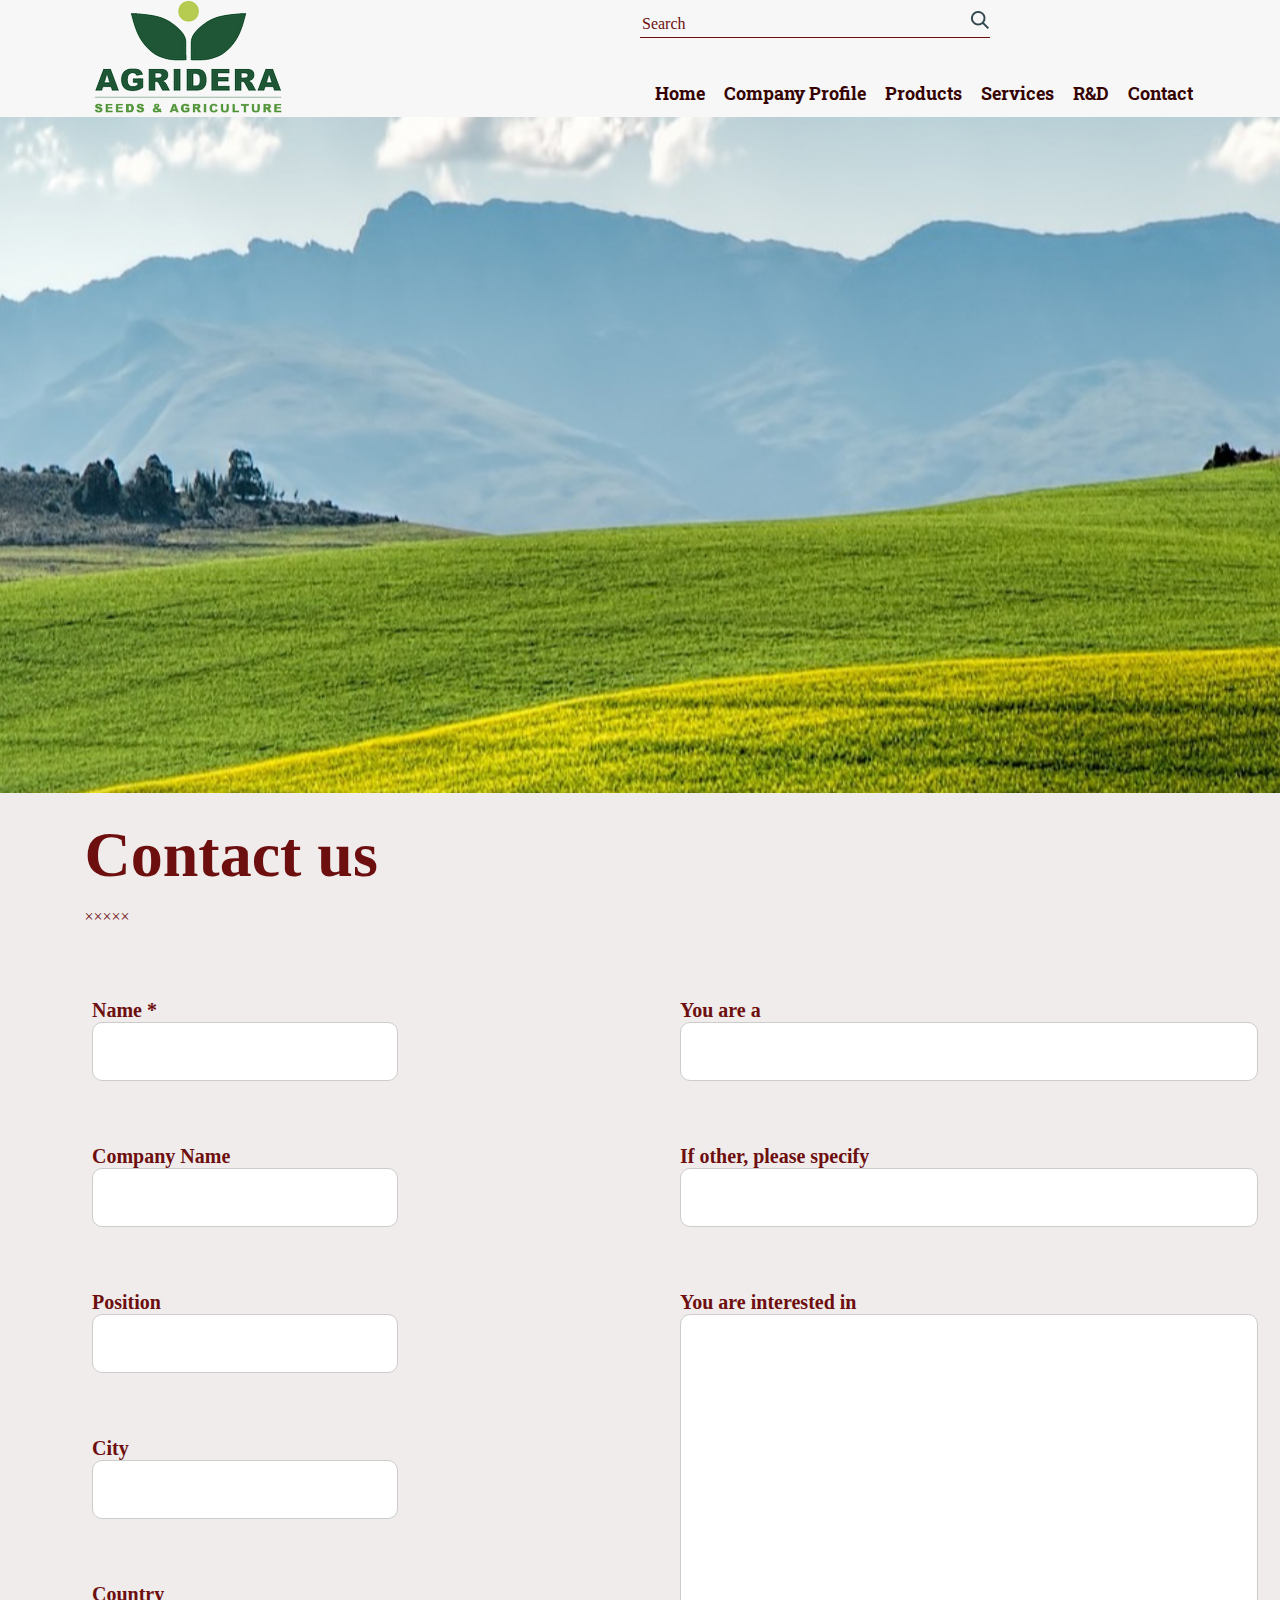
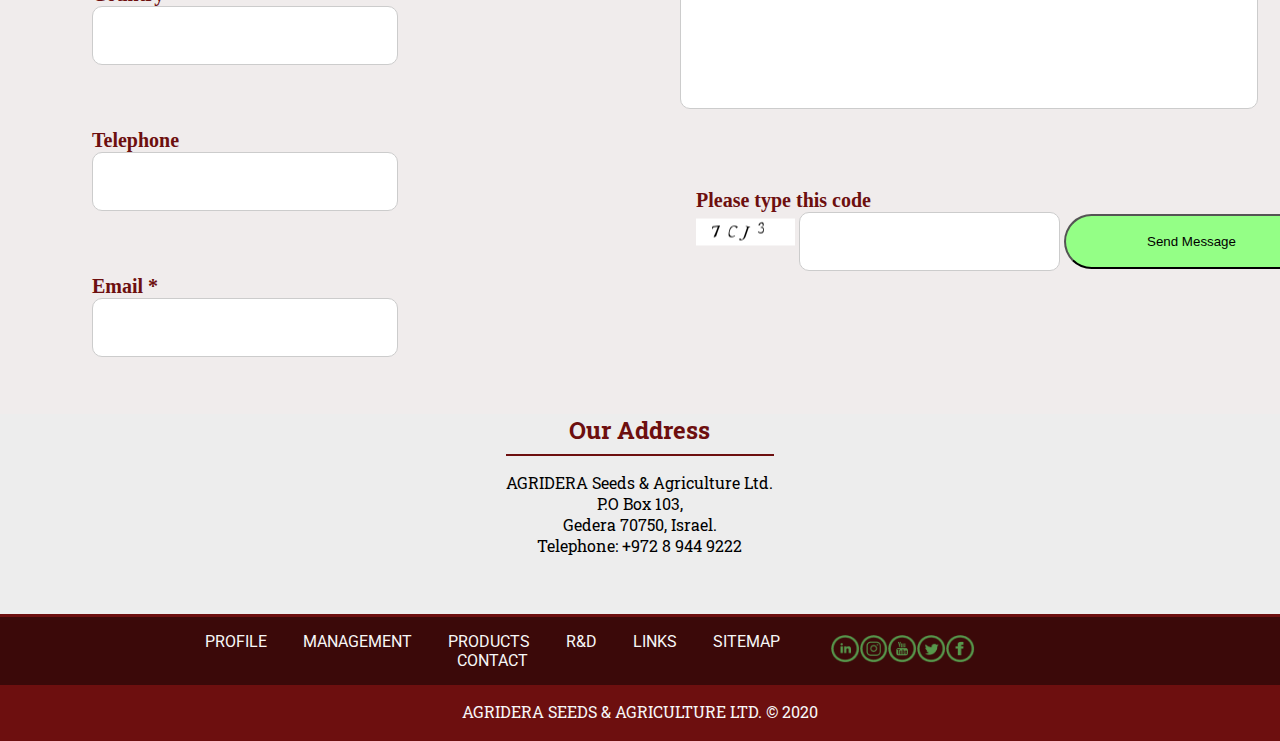
<file: index4.html>
<!DOCTYPE html>
<html lang="uk">
<head>
    <meta charset="UTF-8">
    <meta name="viewport" content="width=device-width, initial-scale=1.0">
    
    <!-- Fonts -->
    <link rel="stylesheet" href="https://fonts.googleapis.com/css?family=Roboto+Slab&display=swap">
    <link rel="stylesheet" href="https://fonts.googleapis.com/css?family=Roboto&display=swap">
    <link rel="stylesheet" href="https://fonts.googleapis.com/css?family=Heebo&display=swap">
    <meta name="viewport" content="width=320, initial-scale=1.0"/>
    <!-- External CSS -->
    <link rel="stylesheet" href="CSS/style.css">
    
    <title>На 5</title>
</head>
<body id="wh" >
    
        <!-- Header -->
    <div class="header">
        <div class="head_wr">
            <div class="row">
                <div class="w-2">
                    <div id="logo">
                        <img src="imeg/Logo.png" alt="Логотип">
                    </div>
                </div>
                <div class="w-2 al_right">
                    <div id="search">
                        <div id="search2" class="flex">
                            <input type="text" placeholder="Search">
                            <button>Submit</button>
                        </div>
                    </div>
                    <div id="menu">
                        <ul>
                            <li><a href="https://lirik1111.github.io/My_first_Lirik.github.io/">Home</a></li>
                            <li><a href="">Company Profile</a></li>
                            <li><a href="https://lirik1111.github.io/Lirik1111-My_second_Lirik.github.io/">Products</a></li>
                            <li><a href="">Services</a></li>
                            <li><a href="">R&D</a></li>
                            <li><a href="https://lirik1111.github.io/4_pr/">Contact</a></li>
                        </ul>
                    </div>
                </div>
            </div>
        </div>
    </div>
    <div class="content">
        <div id="sl3"></div>
    </div>
    <!-- Products -->
    <div id="products22">
        <div class="roww">
            <div class="w-7">
                <h1 class="M1">Contact us</h1>
                <p class="M2">×××××</p>
            </div>
        </div>
    </div>

    </div>
    <div class="tomato_cl22">
        <div class="tomato_cl_wr">
            <div class="tomato_wh">
                <div class="hg">
                    <div class="tomato_plan">
                        <div class="">
                            <h5 class="M1_1">Name *
                            </h5>
                            <input class="init" type="text">
                        </div>
                    </div>
                </div>
            </div>
            <div class="tomato_wh">
                <div class="">
                    <div class="tomato_plan">
                        <div class="">
                            <h5 class="M1_1">Company Name
                            </h5>
                            <input class="init" type="text">
                        </div>
                    </div>
                </div>
            </div>
            <div class="tomato_wh">
                <div class="">
                    <div class="tomato_plan">
                        <div class="">
                            <h5 class="M1_1">Position
                            </h5>
                            <input class="init" type="text">
                        </div>
                    </div>
                </div>
            </div>
            <div class="tomato_wh">
                <div class="">
                    <div class="tomato_plan">
                        <div class="">
                            <h5 class="M1_1">City
                            </h5>
                            <input class="init" type="text">
                        </div>
                    </div>
                </div>
            </div>
            <div class="tomato_wh">
                <div class="">
                    <div class="tomato_plan">
                        <div class="">
                            <h5 class="M1_1">Country
                            </h5>
                            <input class="init" type="text">
                        </div>
                    </div>
                </div>
            </div>
            <div class="tomato_wh">
                <div class="">
                    <div class="tomato_plan">
                        <div class="">
                            <h5 class="M1_1">Telephone
                            </h5>
                            <input class="init" type="text">
                        </div>
                    </div>
                </div>
            </div>
            <div class="tomato_wh">
                <div class="">
                    <div class="tomato_plan">
                        <div class="">
                            <h5 class="M1_1">Email *
                            </h5>
                            <input class="init" type="text">
                        </div>
                    </div>
                </div>
            </div>
            
        </div>
        <div class="tomato_cl_wr">
            <div class="tomato_wh2">
                <div class="">
                    <div class="tomato_plan">
                        <div class="">
                            <h5 class="M1_1">You are a
                            </h5>
                            <input class="init1_1" type="text" list="products">
                            <datalist id="products">
                                <option value="seed produser" />
                                <option value="seed" />
                                <option value="garlic" />
                                <option value="waterltmon" />
                             </datalist>
                        </div>
                    </div>
                </div>
            </div>
            <div class="tomato_wh2">
                <div class="">
                    <div class="tomato_plan">
                        <div class="">
                            <h5 class="M1_1">If other, please specify
                            </h5>
                            <input class="init1_1" type="text">
                        </div>
                    </div>
                </div>
            </div>
            <div class="tomato_wh2">
                <div class="">
                    <div class="tomato_plan">
                        <div class="">
                            <h5 class="M1_1">You are interested in
                            </h5>
                            <input class="init2" type="text">
                        </div>
                    </div>
                </div>
            </div>
            <div class="typcode">
                <div class="tomato_wh2">
                    <div class="">
                        <div class="tomato_plan2">
                            <div class="">
                                <h5 class="M1_1">Please type this code
                                </h5>
                                <div class="capcha">
                                    <img src="imeg/image 12.png">
                                    <input class="init3" type="text">
                                    <button class="send">Send Message</button>
                                </div>
                            </div>
                        </div>
                    </div>
                </div>
            </div>
        </div>
    </div>
    <main id="lower-conten">
        <div class="otstup">
            <div class="wrapper">
                <div  class="gr">
                    <div class="w-33">
                        <p class="subheading">Our Address</p>
                        <hr class="hr1">
                        <p>AGRIDERA Seeds & Agriculture Ltd.<br> P.O Box 103,<br> Gedera 70750, Israel.<br> Telephone: +972 8 944 9222</p>
                    </div>
                </div>
            </div>
        </div>
    </main>
    
   
    <!-- Lower Content -->
 
    <!-- Footer -->
    <div class="foot">
        <div class="foot_up">
            <div id="text_foot_up">
                <ul>
                    <li><a href="">PROFILE</a></li>
                    <li><a href="">MANAGEMENT</a></li>
                    <li><a href="">PRODUCTS</a></li>
                    <li><a href="">R&D</a></li>
                    <li><a href="">LINKS</a></li>
                    <li><a href="">SITEMAP</a></li>
                    <li><a href="">CONTACT</a></li>
                </ul>
            </div>
            <div id="Icon">
                <a href=""><img id="Icon_1" class="image" src="imeg/Ico_in.png"></a>
                <a href=""><img id="Icon_2" class="image" src="imeg/Ico_inst.png"></a>
                <a href=""><img id="Icon_3" class="image" src="imeg/Ico_tube.png"></a>
                <a href=""><img id="Icon_4" class="image" src="imeg/Ico_tw.png"></a>
                <a href=""><img id="Icon_5" class="image" src="imeg/Ico_fb.png"></a>
            </div>
        </div>
        <p>AGRIDERA SEEDS & AGRICULTURE LTD. © 2020</p>
    </div>
</body>
</html>
</file>
<file: CSS/style.css>
body {
    background-color:#e8ffe6;
    margin: 0px;
    font-family: 'Roboto Slab' ,serif;

}
#wh{
    background-color: #f0ecec;
}
.head_wr{
    max-width: 1127px;
    width: 100%;
    margin: 0 auto;
 
}
.row::after{
    clear: both;
    content: "";
    display: block;
}
.row_w{
    display: flex;
}
.mmm{
    margin-top: 22px;
    width: 24px;
    height: 4px;
}
.w-2{
    width: 50%;
    float: left;
}
.w-7{
    vertical-align: middle;
    width: 100%;


}
.w-3{
    width: 33.33%;
    float: left;
}
.w-33{
    width: 33.33%;
    float: left;
    text-align: center;
}
.MM1{
    font-size: 54px;
    font-weight: bold;
    font-family: 'Roboto', serif;
    color: #6d0f0f;
    margin: 0;
}
.MM2{
    font-size: 30px;
    font-weight: bold;
    font-family: 'Roboto', serif;
    color: #6d0f0f;
    margin: 0;
}
.w-3_3{
    width: 33.33%;
    float: left;
    padding: 5px;
}

.align-right{
    text-align: right;
}
.align-left{
    text-align: left;
}
.p1{
    font-size: 17px;
}
.tomato_cl{
    max-width: 1100px;
    width: 100%;
    column-count: 3;
    text-align: center;
    margin: 25px auto;
    background-color: #e8ffe6;

}
.main_block{
    display: block;
    max-width: 1100px;
    width: 100%;
    margin: 25px auto;
    text-align: left;
}
.main_block_m{
    display: flex;
    justify-content: space-between;
    align-items: baseline;
    text-align: left;
}
.tomato_cl_4{
    max-width: 1100px;
    width: 100%;
    max-height: 149px;
    height: 100%;
    column-count: 2;
    text-align: left;
    margin: 25px auto;
    background-color: #f8d9d9;

}
.tomato_cl2{
    max-width: 1100px;
    width: 100%;
    column-count: 2;
    text-align: center;
    margin: 25px auto;
   

}
.tomato_cl22{
    max-width: 1160px;
    width: 100%;
    
    column-count: 2;
    text-align: left;
    margin: 25px auto;
 

}
.otstup{
    height: 200px;
}
.hg{
    max-height: 123px;
    height: 100%;
}
.tomato_cll{
    max-width: 498px;
    width: 100%;
    max-height: 86px;
    height: 100%;
    margin: 25px auto;
    


}
.tomato_cll2{
    display: flex;
    max-width: 525px;
    width: 100%;
    max-height: 277px;
    height: 100%;
    margin: 25px auto;
    justify-content: baseline;


}
.tomato_wh{
    max-width: 300px;
    width: 100%;
    padding:2em;
}
.tomato_wh2{
    max-width: 700px;
    width: 100%;
    padding:2em;
}
.tomato_name{
    position: absolute;
    margin-top: -40px;
    max-width: 300px;
    max-height: 69px;
    width: 100%;
    height: 100%;
    background-color: #f7f7f7;
   
}
.tomato_plan2{
    width: 630px;
    margin: 1em;
}
h1 a {
    text-decoration: none;
    color: #3b0909;
}
.disp_line{
    max-width: 498px;
    width: 100%;
    margin-top: 30px;
    display: flex;
    justify-content: baseline;
}
.im_hg{
    width: 540px;
    height: 498px;
}
.tomato_inf{
    margin-top: -1px;
}

.tomato_cl_wr{
    display: flex;
    flex-direction: column;
    justify-content: space-between;
  
}
#poto2{
    display: flex;
    padding-top: 29px;
    text-align: left;
}
.mas2{
    text-align: left;
}
.content h1{
    font-family: 'Times New Roman', serif;

}
.mes2{
    text-align: left;
}
.content a{
    font-family: 'Roboto', serif;

}
.flex input{
    font-family:'Times New Roman', serif;
}
.flex{
    display: flex;
    align-items: flex-end;
}
#logo {
margin-top: 10px 0 0 0;
}
#search {
    border-bottom: 1px solid;
    color: #6d0f0f;
    display: inline-block;
    max-width: 350px;
    width: 100%;
    margin: 10px 0 43px 0;
}
#search input{
    font-size: 16px;
    color: #6d0f0f;
    background-color: transparent;
    border: none;
    max-width: 327px;
    height: 25px;
    width: 100%;
}
       #search input::placeholder{
            color: #6d0f0f;
       }

#search button{
    background: url(../imeg/Search.png) no-repeat center;
    font-size: 0px;
    height: 18px;
    width: 18px;
    border: none;
    cursor: pointer;
    margin-bottom: 8px;
}
.btnpdf {
    background-color: #f3858500;  
    border: 2px solid #f83f1e;
    border-radius:  50px;
    color: #f0280e; 
    cursor: pointer; 
    height: 50px;
    width: 180px;
}

/* Darker background on mouse-over */
.btnpdf:hover {
    border: 2px solid #6b0e08;
    color: #a7150b; 
}
#menu ul{
    padding: 0;
    margin: 0;
    list-style: none;

}

#menu ul li{
    display: inline;
    margin-left: 15px;
}
#menu ul li a{
    color: rgb(54, 3, 3);
    font-size: 18px;
    font-weight: bold;
    text-decoration: none;
    transition: color 0.3s ease, font-size 0.3s ease , transform 0.3s ease;


}
#menu ul li a:hover{
  color: #ec1b1b;
}
#menu ul li a:active{
    font-size: 20px;
    transform: scale(2.3);
}
#sl{
    text-align: center;
    background: url(../imeg/bg.jpg) no-repeat center;
    background-size: cover;
    padding: 338px 0;
    margin-top: -135px;
}
#sl2{
    text-align: center;
    background: url(../img/20200301fb.jpg) no-repeat center;
    background-size: cover;
    padding: 338px 0;
}
#sl3{
    text-align: center;
    background: url(../imeg/image\ 7.jpg) no-repeat center;
    background-size: cover;
    padding: 338px 0;
}
#sl h1{
    color: #6d0f0f;
    font-size: 48px;
    font-weight: bold;
}
#sl a{
    display: block;
    background-color: #6d0f0f;
    color: #f7f7f7;
    font-size: 16px;
    text-align: center;
    width: 155px;
    height: 55px;
    margin: 0 auto;
    text-decoration: none;
    line-height: 55px;

}
#products{
    max-width: 1600px;
    width: 100%;
    margin: 25px auto;
    text-align: center;

}
#products22{
    max-width: 1111px;
    width: 100%;
    margin: 25px auto;
    text-align: center;

}
#products_s{
    max-width: 1100px;
    width: 100%;
    margin: 25px auto;
    text-align: left;

}
#products_2{
    max-width: 1100px;
    width: 100%;
    margin: 25px auto;
    text-align: left;
}
#products_2-2{
    max-width: 1100px;
    width: 100%;
    margin: 25px auto;

}

#products .row{
    display: flex;
    justify-content: center;
    align-items: baseline;
}
#products22 .roww{
    display: flex;
    justify-content: center;
    align-items: baseline;
    text-align: left;
}
.vs-fr{
    display: flex;
    justify-content: center;
    align-items: center;
}
.content-enclosure{
    text-align: left;
    margin-right: 30px;
}
.photo-enclosure{
    margin-left: 15px;
}
#line1{
    transform: rotate(90deg);
}

.vr {
    display: inline;
    height: 60px;
    margin: 10px;
    border-left: 6px solid #f80000;
 }

.seed-fr{
    display: flex;
    justify-content: center;
    align-items: center;
}
.init{
    max-width: 350px;
    width: 100%;
    height: 55px;
    border-radius: 10px;
    border: 1px solid #cccccc;
}
.init1_1{
    max-width: 635px;
    width: 100%;
    height: 55px;
    border-radius: 10px;
    border: 1px solid #cccccc;
}

.init3{
    max-width: 255px;
    width: 100%;
    height: 55px;
    border-radius: 10px;
    border: 1px solid #cccccc;
}
.init2{
    max-width: 634px;
    width: 100%;
    height: 391px;
    border-radius: 10px;
    border: 1px solid #cccccc;
}
.capcha{
    height: 55px;
    display: inline;
}
.send{
    max-width: 255px;
    width: 100%;
    border-radius: 50px;
    height: 55px;
    background-color: #94ff86;
}
.content-enclosure2{
    text-align: left;
    margin-right: 30px;
}
.photo-enclosure2{
    position: relative;
    margin-left: 5px;
}
.centered-image {
    position: absolute;
    top: 50%;
    left: 50%;
    transform: translate(-50%, -50%);
}
.M1{
    font-family: 'Times new roman', serif;
    color: #6d0f0f;
    font-size: 64px;
    margin: 0 ;
}
.M1_1{
    font-family: 'Times new roman', serif;
    color: #6d0f0f;
    font-size: 20px;
    margin: 0 ;
}
.M1_2{
    font-weight: bold;
    font-family: 'Roboto', serif;
    color: #bb0e0e;
    font-size: 30px;
    margin: 0 ;
}
.M2{
    font-family: 'Times new roman', serif;
    color: #6d0f0f;
}
.M3{
    font-family: 'Times new roman', serif;
    color: #6d0f0f;
    font-size: 20px;
}
.M3_3{
    font-family: 'Times new roman', serif;
    color: #6d0f0f;
    font-size: 20px;

}

.main_wr{
    max-width: 1127px;
    width: 100%;
    margin: 0 auto;
}
#x_3_text{
    max-width: 1100px;
    width: 100%;
    text-align: center;
    margin: 25px auto;
    background-color: white;
    padding: 40px 0;
}
.Vision_Mission{
    background: url(../images/___.png) no-repeat center;
    background-color: rgb(255, 255, 255);
    font-size: 20px;
    padding: 78px 0;
}
#lower-content{
    background-color: #ededed;
    text-align: center;
    padding: 78px 0 ;

}
#lower-conten{
    background-color: #ededed;
    text-align: center;
    height: 200px;

}
#lower-content_2{
    background-color: #ffe4e4;
    text-align: center;
    padding: 78px 0 ;

}
.header{
    background-color: #f7f7f7;
}
.heading{
    font-size: 64px;
    font-weight: bold;
    color: #6d0f0f;
    line-height: 147%;
    margin: 0;
}
.exes{
    color: #6d0f0f;
    font-size: 20px;
}
.gr{
    display: flex;
    justify-content: center;
    align-items: baseline;
}
.gr_2{
    display: flex;
    justify-content: space-between;
    align-items: baseline;
    text-align: left;
}
.gr_22{
    display: flex;
    justify-content: center;
    text-align: left;
}
.subheading{
    font-size: 24px;
    font-weight: bold;
    color: #6d0f0f;
    margin: 0;
}
.h2{
    font-weight: bold;
    font-size: 20px;
    font-family: 'Roboto Slab' ,serif;
}
.sp {
    max-width: 495px;
    width: 100%;
    font-weight: bold;
    font-size: 20px;
    font-family: 'Roboto Slab' ,serif;
    text-decoration: none;
}
.none{
    text-decoration: none;
}
.sp ul{
    list-style: none;
    padding: 0px;
}
.hr1{
    width: 266px;
    border: 1px solid;
    border-color: #6d0f0f;
}
.hr11{
    width: 350px;
    border: 1px solid;
    border-color: #6d0f0f;
}
.foot_up{
    display: flex;
    flex-direction: row;
    background-color: #3b0909;
    padding: 15px 5px;
    align-items: center;
    justify-content: space-around;
}
#Icon{
    display: flex;
    justify-content: space-between;
    width: 12%;
    margin-right: 300px;
}
#text_foot_up{
    margin-left: 150px;
    font-family: 'Roboto', serif;
}
#text_foot_up a{
    color: #f7f7f7;
    transition: color 0.3s ease;
}
#text_foot_up a:hover{
    color: #ec1b1b;
    transform: scale(2.3);
}
#text_foot_up ul {
    padding: 0;
    margin: 0;
    list-style: none;
    
}
#text_foot_up ul li {
    display: inline;
    margin: 1em;

}
#text_foot_up ul li a {
    color: #f7f7f7;
    font-size: 16px;
    text-decoration: none;
    transition: color 0.4s;

}
img{
    max-width: 100%;
    height: auto;

}
.vinograd{
    max-width:300px;
    width: 100%;
    height: 275px;
}

@media (max-width:1200px){
    .init{
        max-width: 270px;
        width: 100%;
        height: 55px;
        border-radius: 10px;
        border: 1px solid #cccccc;
    }
    .tomato_plan2{
        width: 400px;
        margin: 1em;
    }
    .capcha img{
        height: 30px;
    }
    .send {
        max-width: 120px;
        width: 100%;
        border-radius: 50px;
        height: 55px;
        background-color: #94ff86;
    }
    .init3 {
        max-width: 115px;
        width: 100%;
        height: 55px;
        border-radius: 10px;
        border: 1px solid #cccccc;
    }
    .tomato_wh2 {
        max-width: 300px;
        width: 100%;
        padding: 2em;
    }
    .init2 {
        max-width: 270px;
        width: 100%;
        height: 201px;
        border-radius: 10px;
        border: 1px solid #cccccc;
    }
    
    .init1_1 {
        max-width: 270px;
        width: 100%;
        height: 45px;
        border-radius: 10px;
        border: 1px solid #cccccc;
    }
    .tomato_cll{
        max-width: 498px;
        width: 100%;
        max-height: 86px;
        height: 100%;
        margin: 25px auto;
        text-align: left;
    
    
    }
    #sl {
        text-align: center;
        background: url(../imeg/bg.jpg) no-repeat center;
        background-size: cover;
        padding: 208px 0;
        margin-top: -177px;
    }
    #sl2 {
        text-align: center;
        background: url(../img/20200301fb.jpg) no-repeat center;
        background-size: cover;
        padding: 208px 0;
        

    }
    #sl3{
        text-align: center;
        background: url(../imeg/image\ 7.jpg) no-repeat center;
        background-size: cover;
        padding: 208px 0;
    }

    #sl h1 {
        color: #6d0f0f;
        font-size: 24px;
        font-weight: bold;
    }
    #menu ul li a {
        color: rgb(54, 3, 3);
        font-size: 11px;
        font-weight: bold;
        text-decoration: none;
        transition: color 0.3s ease, font-size 0.3s ease, transform 0.3s ease;
    }
    #search {
        border-bottom: 1px solid;
        color: #6d0f0f;
        display: inline-block;
        max-width: 350px;
        width: 80%;
        margin: 10px 0 13px 0;
    }
    img{
        max-width: 100%;
        height: 50px;
    
    }
    
    .row_w img {
        max-width: 100%;
        height: 70px;
    }
    #products {
        max-width: 1600px;
        width: 100%;
        margin: 10px auto;
        text-align: center;
    }
    .Vision_Mission {
        background: url(../images/___.png) no-repeat center;
        background-color: rgb(255, 255, 255);
        font-size: 10px;
        padding: 30px 0;
    }
    .M1 {
        font-family: 'Times new roman', serif;
        color: #6d0f0f;
        font-size: 34px;
        margin: 0;
    }
    .content-enclosure {
        padding-left: 17px;
        text-align: left;
        margin-right: 30px;
    }
    .photo-enclosure img {
        height: 165px;
        width: 165px;
    }
    .photo-enclosure2 img {
        height: 165px;
        width: 165px;
    }
    .photo-enclosure2 .centered-image {
        height: 80px;
        width: 80px;
    }
    #sl a {
        display: block;
        background-color: #6d0f0f;
        color: #f7f7f7;
        font-size: 11px;
        text-align: center;
        width: 100px;
        height: 50px;
        margin: 0 auto;
        text-decoration: none;
        line-height: 55px;
    }
    .heading {
        font-size: 30px;
        font-weight: bold;
        color: #6d0f0f;
        line-height: 147%;
        margin: 0;
    }
    .hr1 {
        max-width: 266px;
        width: 50%;
        border: 1px solid;
        border-color: #6d0f0f;
    }
    .hr11 {
        max-width: 266px;
        width: 70%;
        border: 1px solid;
        border-color: #6d0f0f;
    }
    .subheading {
        font-size: 12px;
        font-weight: bold;
        color: #6d0f0f;
        margin: 0;
    }
    .w-3 p{
        font-size: 10px;

    }
    #text_foot_up {
        margin-left: 10px;
        font-family: 'Roboto', serif;
    }
    #text_foot_up ul li a{
        color: #f7f7f7;
        transition: color 0.3s ease;
        font-size: 10px;
    }
    .foot p{
        font-size: 10px;
    }
    #lower-content {
        background-color: #ededed;
        text-align: center;
        padding: 10px 0;
    }
    #Icon {
        display: flex;
        justify-content: space-between;
        margin-right: 10px;
    }
    #Icon img {
        width: 20px;
        height: 20px;
    }
    #M3{
        font-family: 'Times new roman', serif;
        color: #6d0f0f;
        font-size: 16px;
    }

    #M3_3{
        font-family: 'Times new roman', serif;
        color: #6d0f0f;
        font-size: 15px;
    }

    .p1{
        font-size: 17px;
    }
    .subheading {
        font-size: 24px;
        font-weight: bold;
        color: #6d0f0f;
        margin: 0;
    }
    #x_3_text {
        max-width: 1100px;
        width: 100%;
        text-align: center;
        margin: 25px auto;
        background-color: white;
        padding: 40px 0;
    }
    .tomato_cl {
        max-width: 1100px;
        width: 100%;
        column-count: 2;
        text-align: center;
        margin: 25px auto;
        background-color: #f8d9d9;
    }
    .tomato_cl img{
        height: auto;

    }
    .otstup{
        height: 50px;
    }
    .MM1 {
        font-size: 54px;
        font-weight: bold;
        font-family: 'Roboto', serif;
        color: #6d0f0f;
        margin: 0;
    }
    .M1_2 {
        font-weight: bold;
        font-family: 'Roboto', serif;
        color: #bb0e0e;
        font-size: 30px;
        margin: 0;
    }
    .im_hg {
        width: 540px;
        height: 498px;
    }
    .h2 {
        font-weight: bold;
        font-size: 20px;
        font-family: 'Roboto Slab', serif;
    }
    .sp {
        max-width: 495px;
        width: 100%;
        font-weight: bold;
        font-size: 20px;
        font-family: 'Roboto Slab', serif;
        text-decoration: none;
    }
    .tomato_cl22 {
        max-width: 1160px;
        width: 100%;
        column-count: 2;
        text-align: left;
        margin: 25px auto;
    }
    .tomato_plan{
        font-size: 12px;
    }
    .M1_1{
        font-size: 20px;
    }
    .mes2 {
        text-align: left;
        padding-left: 20px;
    }
    .row_w .mmm {
        margin-top: 22px;
        width: 24px;
         height: 4px;

    }

}
@media (max-width:800px){
    .hr1 {
        max-width: 266px;
        width: 50%;
        border: 1px solid;
        border-color: #6d0f0f;
    }
    #lower-conten {
        background-color: #ededed;
        text-align: center;
        height: 100px;
    }    
    .wrapper p{
        font-size: 10px;
    }
    .tomato_plan2{
        width: 330px;
        margin: 1em;
    }
    .capcha img{
        height: 30px;
    }
    .send {
        max-width: 100px;
        width: 100%;
        border-radius: 50px;
        height: 45px;
        background-color: #94ff86;
    }
    .init3 {
        max-width: 90px;
        width: 100%;
        height: 45px;
        border-radius: 10px;
        border: 1px solid #cccccc;
    }
    .tomato_wh2 {
        max-width: 300px;
        width: 100%;
        padding: 2em;
    }
    .init2 {
        max-width: 300px;
        width: 100%;
        height: 201px;
        border-radius: 10px;
        border: 1px solid #cccccc;
    }
    .init1_1 {
        max-width: 300px;
        width: 100%;
        height: 55px;
        border-radius: 10px;
        border: 1px solid #cccccc;
    }
    .tomato_cll{
        max-width: 498px;
        width: 100%;
        max-height: 86px;
        height: 100%;
        margin: 25px auto;
        text-align: left;
    
    
    }
    #sl {
        text-align: center;
        background: url(../imeg/bg.jpg) no-repeat center;
        background-size: cover;
        padding: 208px 0;
        margin-top: -177px;
    }
    .row_w .mmm {
        margin-top: 22px;
        width: 24px;
         height: 4px;

    }
    #sl2 {
        text-align: center;
        background: url(../img/20200301fb.jpg) no-repeat center;
        background-size: cover;
        padding: 208px 0;

    }

    #sl h1 {
        color: #6d0f0f;
        font-size: 24px;
        font-weight: bold;
    }
    #menu ul li a {
        color: rgb(54, 3, 3);
        font-size: 11px;
        font-weight: bold;
        text-decoration: none;
        transition: color 0.3s ease, font-size 0.3s ease, transform 0.3s ease;
    }
    #search {
        border-bottom: 1px solid;
        color: #6d0f0f;
        display: inline-block;
        max-width: 350px;
        width: 80%;
        margin: 10px 0 13px 0;
    }
    img{
        max-width: 100%;
        height: 50px;
    
    }
    #products {
        max-width: 1600px;
        width: 100%;
        margin: 10px auto;
        text-align: center;
    }
    .Vision_Mission {
        background: url(../images/___.png) no-repeat center;
        background-color: rgb(255, 255, 255);
        font-size: 10px;
        padding: 30px 0;
    }
    .M1 {
        font-family: 'Times new roman', serif;
        color: #6d0f0f;
        font-size: 34px;
        margin: 0;
    }
    .content-enclosure {
        padding-left: 17px;
        text-align: left;
        margin-right: 30px;
    }
    .photo-enclosure img {
        height: 165px;
        width: 165px;
    }
    .photo-enclosure2 img {
        height: 165px;
        width: 165px;
    }
    .photo-enclosure2 .centered-image {
        height: 80px;
        width: 80px;
    }
    #sl a {
        display: block;
        background-color: #6d0f0f;
        color: #f7f7f7;
        font-size: 11px;
        text-align: center;
        width: 100px;
        height: 50px;
        margin: 0 auto;
        text-decoration: none;
        line-height: 55px;
    }
    .heading {
        font-size: 30px;
        font-weight: bold;
        color: #6d0f0f;
        line-height: 147%;
        margin: 0;
    }
    
    .hr11 {
        max-width: 266px;
        width: 70%;
        border: 1px solid;
        border-color: #6d0f0f;
    }
    .subheading {
        font-size: 12px;
        font-weight: bold;
        color: #6d0f0f;
        margin: 0;
    }
    .w-3 p{
        font-size: 10px;

    }
    #text_foot_up {
        margin-left: 10px;
        font-family: 'Roboto', serif;
    }
    #text_foot_up ul li a{
        color: #f7f7f7;
        transition: color 0.3s ease;
        font-size: 10px;
    }
    .foot p{
        font-size: 10px;
    }
    #lower-content {
        background-color: #ededed;
        text-align: center;
        padding: 10px 0;
    }
    #Icon {
        display: flex;
        justify-content: space-between;
        margin-right: 10px;
    }
    #Icon img {
        width: 20px;
        height: 20px;
    }
    #M3{
        font-family: 'Times new roman', serif;
        color: #6d0f0f;
        font-size: 13px;
    }
    #M3_3{
        font-family: 'Times new roman', serif;
        color: #6d0f0f;
        font-size: 10px;
    }
    .row_w img {
        max-width: 100%;
    }
    .p1{
        font-size: 10px;
    }
    .subheading {
        font-size: 9px;
        font-weight: bold;
        color: #6d0f0f;
        margin: 0;
    }
    #x_3_text {
        max-width: 1100px;
        width: 100%;
        text-align: center;
        margin: 0px auto;
        background-color: white;
        padding: 10px 0;
    }
    .tomato_cl {
        max-width: 1100px;
        width: 100%;
        column-count: 1;
        text-align: center;
        margin: 25px auto;
        background-color: #f8d9d9;
    }
    .tomato_cl img{
        height: auto;

    }
    .otstup{
        height: 50px;
    }
    .MM1 {
        font-size: 16px;
        font-weight: bold;
        font-family: 'Roboto', serif;
        color: #6d0f0f;
        margin: 0;
    }
    .M1_2 {
        font-weight: bold;
        font-family: 'Roboto', serif;
        color: #bb0e0e;
        font-size: 13px;
        margin: 0;
    }
    .im_hg {
        width: 240px;
        height: 240px;
    }
    .h2 {
        font-weight: bold;
        font-size: 10px;
        font-family: 'Roboto Slab', serif;
    }
    .sp {
        max-width: 495px;
        width: 100%;
        font-weight: bold;
        font-size: 10px;
        font-family: 'Roboto Slab', serif;
        text-decoration: none;
    }

    .tomato_cl22 {
        max-width: 1160px;
        width: 100%;
        column-count: 2;
        text-align: left;
        margin: 25px auto;
    }
    .tomato_plan{
        font-size: 10px;
    }
    .M1_1{
        font-size: 15px;
    }
    .mes2 {
        text-align: left;
        padding-left: 20px;
    }
    .main_block img {
        max-width: 145px;
        width: 100%;
    }
}
@media (max-width:667px){
    .init{
        max-width: 270px;
        width: 100%;
        height: 35px;
        border-radius: 10px;
        border: 1px solid #cccccc;
    }
    .init2 {
        max-width: 300px;
        width: 100%;
        height: 201px;
        border-radius: 10px;
        border: 1px solid #cccccc;
    }
    .init1_1 {
        max-width: 300px;
        width: 100%;
        height: 35px;
        border-radius: 10px;
        border: 1px solid #cccccc;
    }
    .tomato_cll{
        max-width: 498px;
        width: 100%;
        max-height: 86px;
        height: 100%;
        margin: 25px auto;
        text-align: left;
    
    
    }
    #sl {
        text-align: center;
        background: url(../imeg/bg.jpg) no-repeat center;
        background-size: cover;
        padding: 208px 0;
        margin-top: -177px;
    }
    
    #sl2 {
        text-align: center;
        background: url(../img/20200301fb.jpg) no-repeat center;
        background-size: cover;
        padding: 208px 0;

    }

    #sl h1 {
        color: #6d0f0f;
        font-size: 24px;
        font-weight: bold;
    }
    #menu ul li a {
        color: rgb(54, 3, 3);
        font-size: 11px;
        font-weight: bold;
        text-decoration: none;
        transition: color 0.3s ease, font-size 0.3s ease, transform 0.3s ease;
    }
    #search {
        border-bottom: 1px solid;
        color: #6d0f0f;
        display: inline-block;
        max-width: 350px;
        width: 80%;
        margin: 10px 0 13px 0;
    }
    img{
        max-width: 100%;
        height: 50px;
    
    }
    #products {
        max-width: 1600px;
        width: 100%;
        margin: 10px auto;
        text-align: center;
    }
    .Vision_Mission {
        background: url(../images/___.png) no-repeat center;
        background-color: rgb(255, 255, 255);
        font-size: 10px;
        padding: 30px 0;
    }
    .M1 {
        font-family: 'Times new roman', serif;
        color: #6d0f0f;
        font-size: 34px;
        margin: 0;
    }
    .content-enclosure {
        padding-left: 17px;
        text-align: left;
        margin-right: 30px;
    }
    .photo-enclosure img {
        height: 165px;
        width: 165px;
    }
    .photo-enclosure2 img {
        height: 165px;
        width: 165px;
    }
    .photo-enclosure2 .centered-image {
        height: 80px;
        width: 80px;
    }
    #sl a {
        display: block;
        background-color: #6d0f0f;
        color: #f7f7f7;
        font-size: 11px;
        text-align: center;
        width: 100px;
        height: 50px;
        margin: 0 auto;
        text-decoration: none;
        line-height: 55px;
    }
    .heading {
        font-size: 30px;
        font-weight: bold;
        color: #6d0f0f;
        line-height: 147%;
        margin: 0;
    }
    .hr1 {
        max-width: 266px;
        width: 50%;
        border: 1px solid;
        border-color: #6d0f0f;
    }
    .hr11 {
        max-width: 266px;
        width: 70%;
        border: 1px solid;
        border-color: #6d0f0f;
    }
    .subheading {
        font-size: 12px;
        font-weight: bold;
        color: #6d0f0f;
        margin: 0;
    }
    .w-3 p{
        font-size: 10px;

    }
    #text_foot_up {
        margin-left: 10px;
        font-family: 'Roboto', serif;
    }
    #text_foot_up ul li a{
        color: #f7f7f7;
        transition: color 0.3s ease;
        font-size: 10px;
    }
    .foot p{
        font-size: 10px;
    }
    #lower-content {
        background-color: #ededed;
        text-align: center;
        padding: 10px 0;
    }
    #Icon {
        display: flex;
        justify-content: space-between;
        margin-right: 10px;
    }
    #Icon img {
        width: 20px;
        height: 20px;
    }
    #M3{
        font-family: 'Times new roman', serif;
        color: #6d0f0f;
        font-size: 13px;
    }
    #M3_3{
        font-family: 'Times new roman', serif;
        color: #6d0f0f;
        font-size: 10px;
    }
    .row_w img {
        max-width: 100%;
    }
    .row_w .mmm {
        margin-top: 22px;
        width: 24px;
         height: 4px;

    }
    .p1{
        font-size: 10px;
    }
    .subheading {
        font-size: 9px;
        font-weight: bold;
        color: #6d0f0f;
        margin: 0;
    }
    #x_3_text {
        max-width: 1100px;
        width: 100%;
        text-align: center;
        margin: 0px auto;
        background-color: white;
        padding: 10px 0;
    }
    .tomato_cl {
        max-width: 1100px;
        width: 100%;
        column-count: 1;
        text-align: center;
        margin: 25px auto;
        background-color: #f8d9d9;
    }
    .tomato_cl img{
        height: auto;

    }
    .otstup{
        height: 50px;
    }
    .MM1 {
        font-size: 16px;
        font-weight: bold;
        font-family: 'Roboto', serif;
        color: #6d0f0f;
        margin: 0;
    }
    .M1_2 {
        font-weight: bold;
        font-family: 'Roboto', serif;
        color: #bb0e0e;
        font-size: 13px;
        margin: 0;
    }
    .im_hg {
        width: 240px;
        height: 240px;
    }
    .h2 {
        font-weight: bold;
        font-size: 10px;
        font-family: 'Roboto Slab', serif;
    }
    .sp {
        max-width: 495px;
        width: 100%;
        font-weight: bold;
        font-size: 10px;
        font-family: 'Roboto Slab', serif;
        text-decoration: none;
    }
    .hr1 {
        max-width: 266px;
        width: 100%;
        border: 1px solid;
        border-color: #6d0f0f;
    }
    .tomato_cl22 {
        max-width: 1160px;
        width: 100%;
        column-count: 1;
        text-align: left;
        margin: 25px auto;
    }
    .tomato_plan{
        font-size: 10px;
    }
    .M1_1{
        font-size: 15px;
    }
    .mes2 {
        text-align: left;
        padding-left: 20px;
    }
    .main_block img {
        max-width: 145px;
        width: 100%;
    }
}
.foot{
    background-color: #6d0f0f;
    color: #f7f7f7;
    padding: 3px 0;
    text-align: center;
    bottom: 0;
    width: 100%;
}
</file>
